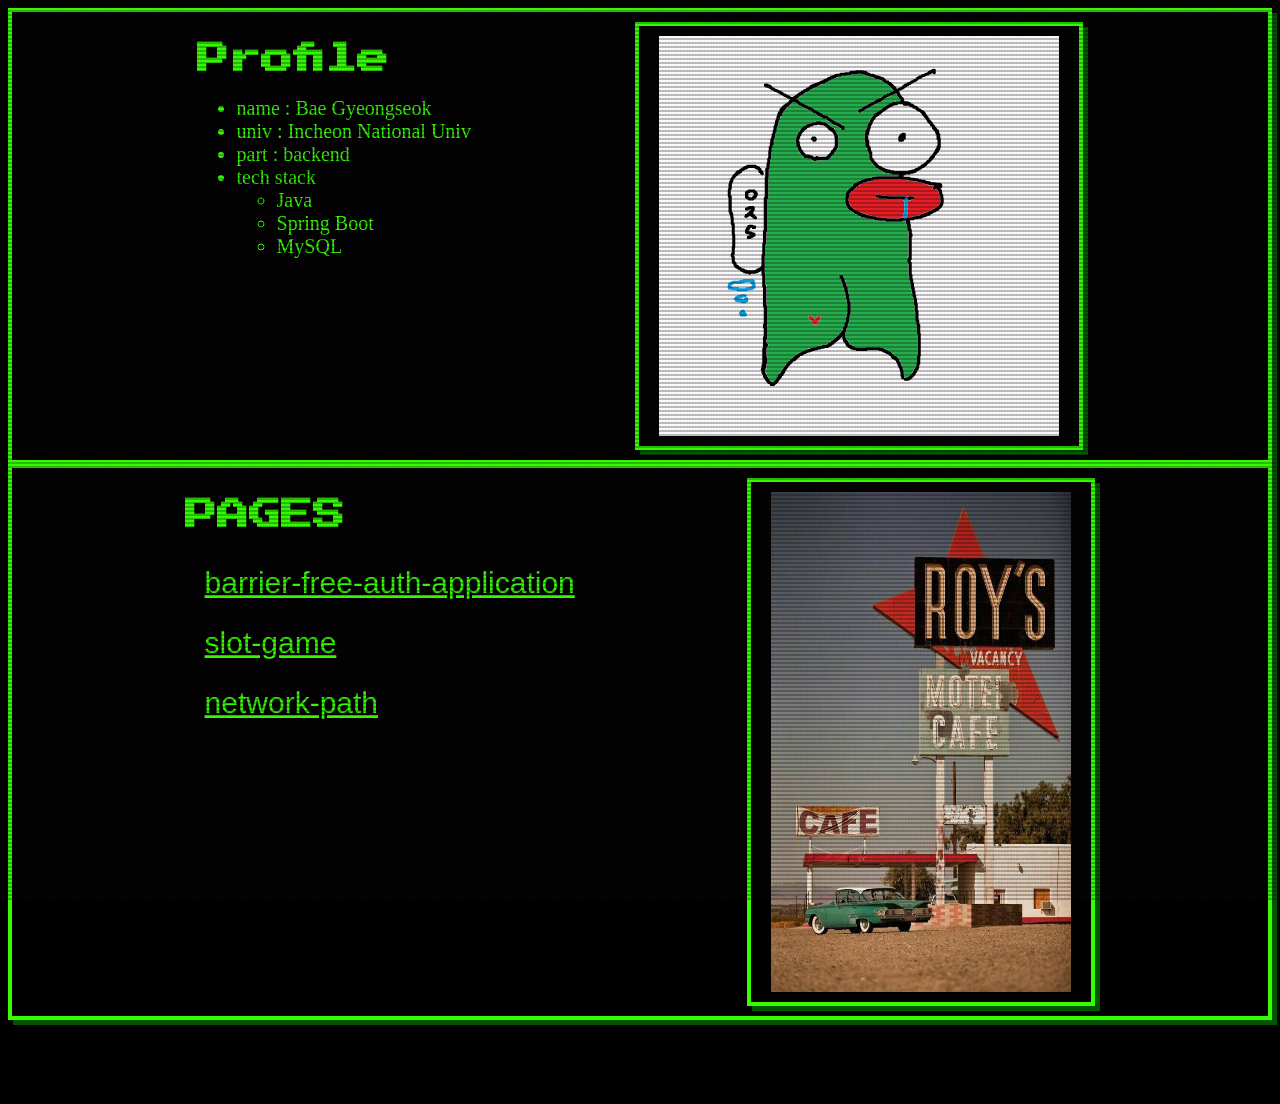
<file: index.html>
<!--
* name : Gyeongseok Bae
* student ID : 202201590
* date : 2026-4-4
*
* This is a main page for my profile.
* Theres links to subpages.
-->
<!DOCTYPE html>
<html lang="en">

<head>
    <meta charset="UTF-8">
    <link href="style.css" rel="stylesheet">
    <title>backstone's page</title>
</head>

<body class="container">
    <div class="horizon retro-block">
        <div>
            <h1>Profile</h1>
            <ul>
                <li>name : Bae Gyeongseok</li>
                <li>univ : Incheon National Univ</li>
                <li>part : backend</li>
                <li>tech stack</li>
                <ul>
                    <li>Java</li>
                    <li>Spring Boot</li>
                    <li>MySQL</li>
                </ul>
            </ul>
        </div>
        <img class="retro-block" src="./img/profile.png">
    </div>
    <div class="horizon retro-block">
        <div>
            <h1>PAGES</h1>
            <a class="retro-button" href="./barrier-free-auth-application.html">barrier-free-auth-application</a>
            <a class="retro-button" href="./slot-game.html">slot-game</a>
            <a class="retro-button" href="./network-path/network-path.html">network-path</a>
        </div>
        <img class="retro-block" src="./img/gas-station.jpeg" height="500px" width="300px">
    </div>

    <footer>
        <p>profile.png : https://github.com/settings/profile</p>
        <p>gas-station.jpeg : https://kr.pinterest.com/pin/4574037108880283/</p>
    </footer>
</body>

</html>
</file>
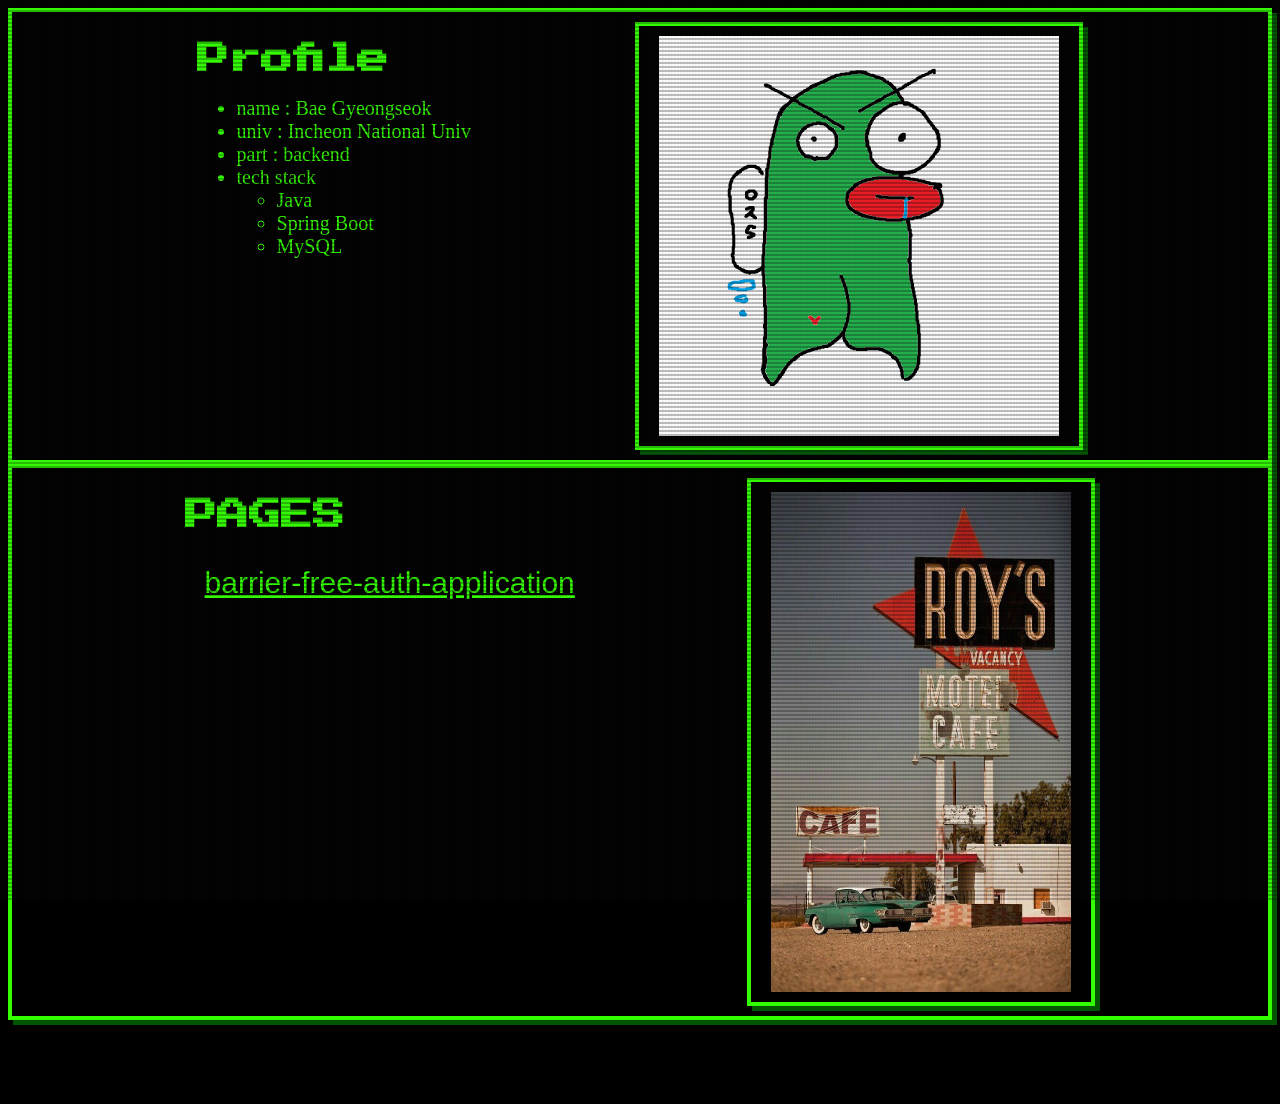
<file: about.html>
<!--
name : Gyeongseok Bae
student ID : 202201590
date : April 4, 2026
This is a main page for my profile.
Theres links to subpages.
-->
<!DOCTYPE html>
<html lang="en">

<head>
    <meta charset="UTF-8">
    <link href="style.css" rel="stylesheet">
    <title>backstone's page</title>
</head>

<body class="container">
    <div class="horizon retro-block">
        <div>
            <h1>Profile</h1>
            <ul>
                <li>name : Bae Gyeongseok</li>
                <li>univ : Incheon National Univ</li>
                <li>part : backend</li>
                <li>tech stack</li>
                <ul>
                    <li>Java</li>
                    <li>Spring Boot</li>
                    <li>MySQL</li>
                </ul>
            </ul>
        </div>
        <img class="retro-block" src="./img/profile.png">
    </div>
    <div class="horizon retro-block">
        <div>
            <h1>PAGES</h1>
            <a class="retro-button" href="./barrier-free-auth-application.html">barrier-free-auth-application</a>
        </div>
        <img class="retro-block" src="./img/gas-station.jpeg" height="500px" width="300px">
    </div>

    <footer>
        <p>profile.png : https://github.com/settings/profile</p>
        <p>gas-station.jpeg : https://kr.pinterest.com/pin/4574037108880283/</p>
    </footer>
</body>

</html>
</file>
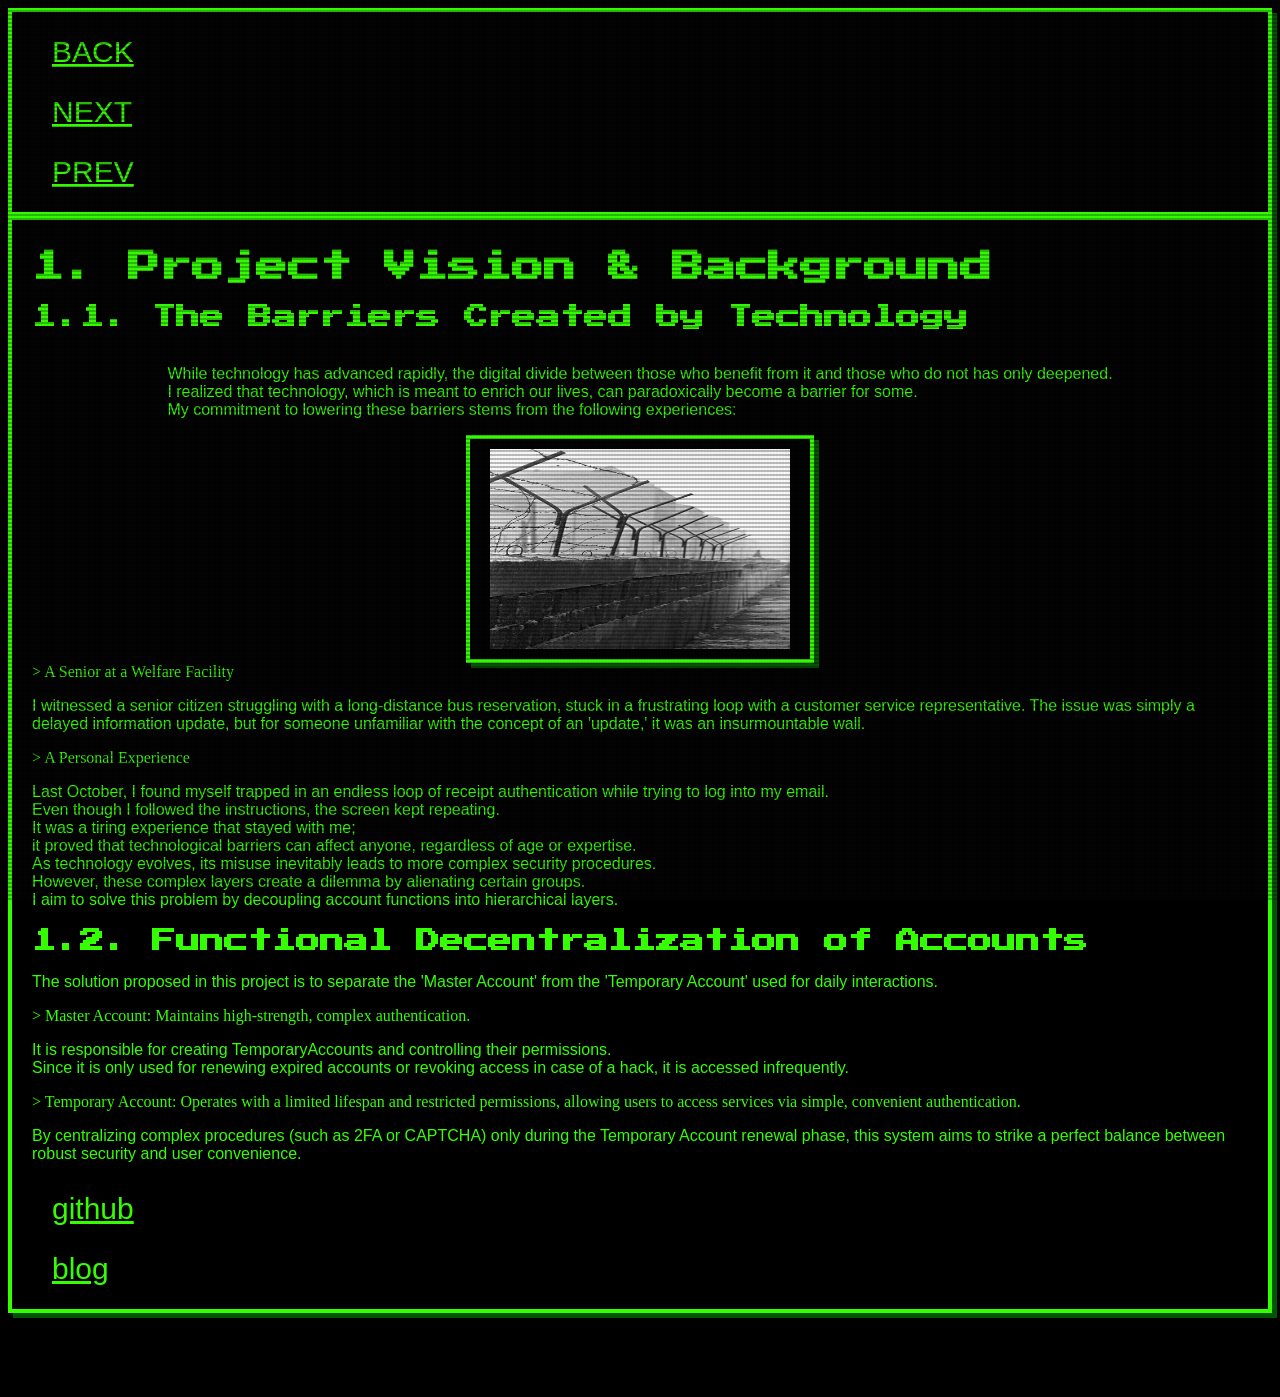
<file: barrier-free-auth-application.html>
<!--
* name : Gyeongseok Bae
* student ID : 202201590
* date : April 4, 2026
*
* This is a subpage, describe for "barrier-free-auth-application" project.
-->
<!DOCTYPE html>
<html lang="en">

<head>
    <meta charset="UTF-8">
    <link href="./style.css" rel="stylesheet">
    <title>barrier-free-auth-application page</title>
</head>

<body class="container">
    <div class="retro-block">
        <a class="retro-button" href="./index.html">BACK</a>
        <a class="retro-button" href="#">NEXT</a>
        <a class="retro-button" href="#">PREV</a>
    </div>
    <div class="retro-block">
        <h1>
            1. Project Vision & Background
        </h1>
        <h2>
            1.1. The Barriers Created by Technology
        </h2>
        <div class="horizon">
            <p>
                While technology has advanced rapidly, the digital divide between those who benefit from it and those
                who do
                not has only deepened.
                <br>I realized that technology, which is meant to enrich our lives, can paradoxically become a barrier
                for
                some.
                <br>My commitment to lowering these barriers stems from the following experiences:
            </p>
            <img class="retro-block" src="./img/barrier.jpeg" height="200px" width="300px">
        </div>

        > A Senior at a Welfare Facility
        <p>

            I witnessed a senior citizen struggling with a long-distance bus reservation, stuck in a frustrating
            loop with a customer service representative. The issue was simply a delayed information update, but for
            someone unfamiliar with the concept of an 'update,' it was an insurmountable wall.
        </p>

        > A Personal Experience
        <p>
            Last October, I found myself trapped in an endless loop of receipt authentication while trying to log
            into my email.
            <br>Even though I followed the instructions, the screen kept repeating.
            <br>It was a tiring experience that stayed with me;
            <br>it proved that technological barriers can affect anyone, regardless of age or expertise.
            <br>As technology evolves, its misuse inevitably leads to more complex security procedures.
            <br>However, these complex layers create a dilemma by alienating certain groups.
            <br>I aim to solve this problem by decoupling account functions into hierarchical layers.
        </p>
        <h2>
            1.2. Functional Decentralization of Accounts
        </h2>
        <p>
            The solution proposed in this project is to separate the 'Master Account' from the 'Temporary Account' used
            for
            daily interactions.
        </p>
        > Master Account: Maintains high-strength, complex authentication.
        <p>
            It is responsible for creating TemporaryAccounts and controlling their permissions.
            <br>Since it is only used for renewing expired accounts or revoking access in case of a hack, it is accessed
            infrequently.
        </p>
        > Temporary Account: Operates with a limited lifespan and restricted permissions, allowing users to access
        services via simple, convenient authentication.
        <p>
            By centralizing complex procedures (such as 2FA or CAPTCHA) only during the Temporary Account renewal phase,
            this system aims to strike a perfect balance between robust security and user convenience.
        </p>
        <a class="retro-button" href="https://github.com/backstone025/Barrier-Free-Auth">github</a>
        <a class="retro-button" href="https://velog.io/@backstone/series/barrier-free-auth-application">blog</a>
    </div>
    <footer>
        <p>contents :
            https://velog.io/@backstone/barrier-free-auth-application-01-%ED%94%84%EB%A1%9C%EC%A0%9D%ED%8A%B8-%EA%B5%AC%EC%83%81-ver-0.5
        </p>
        <p>barrier.jpeg : https://kr.pinterest.com/pin/68891069281138357/</p>
    </footer>
</body>

</html>
</file>
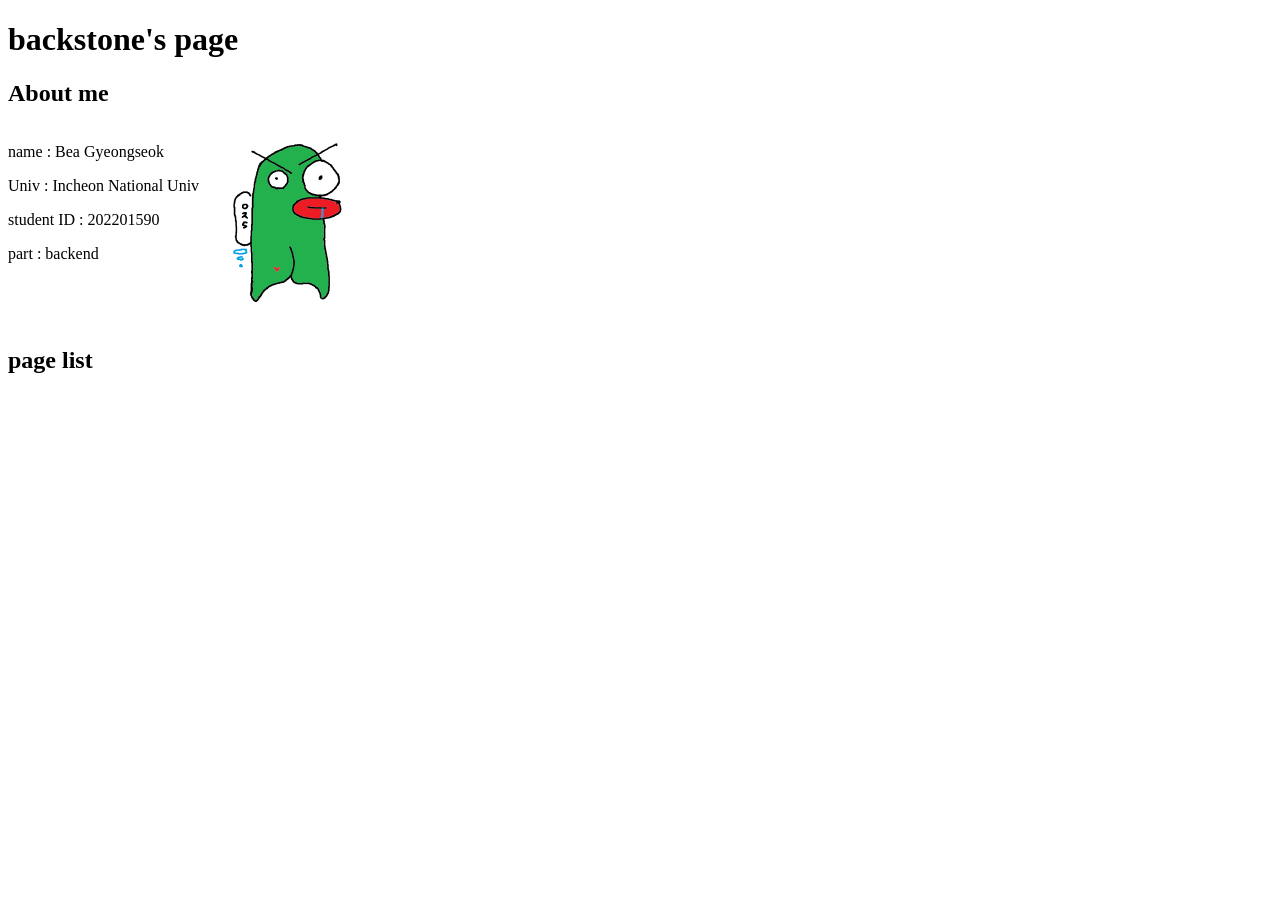
<file: main.html>
<!DOCTYPE html>
<html>

<head>
    <title>backstone's page</title>
    <link rel="stylesheet" href="main.css">
</head>

<body>
    <h1>backstone's page</h1>
    <h2>About me</h2>
    <div class="container">
        <div class="item">
            <p>name : Bea Gyeongseok</p>
            <p>Univ : Incheon National Univ</p>
            <p>student ID : 202201590</p>
            <p>part : backend</p>
        </div>
        <img class="profile_img" id="angrog" src="resources/angrog.png">
    </div>
    <h2>page list</h2>
</body>

</html>
</file>
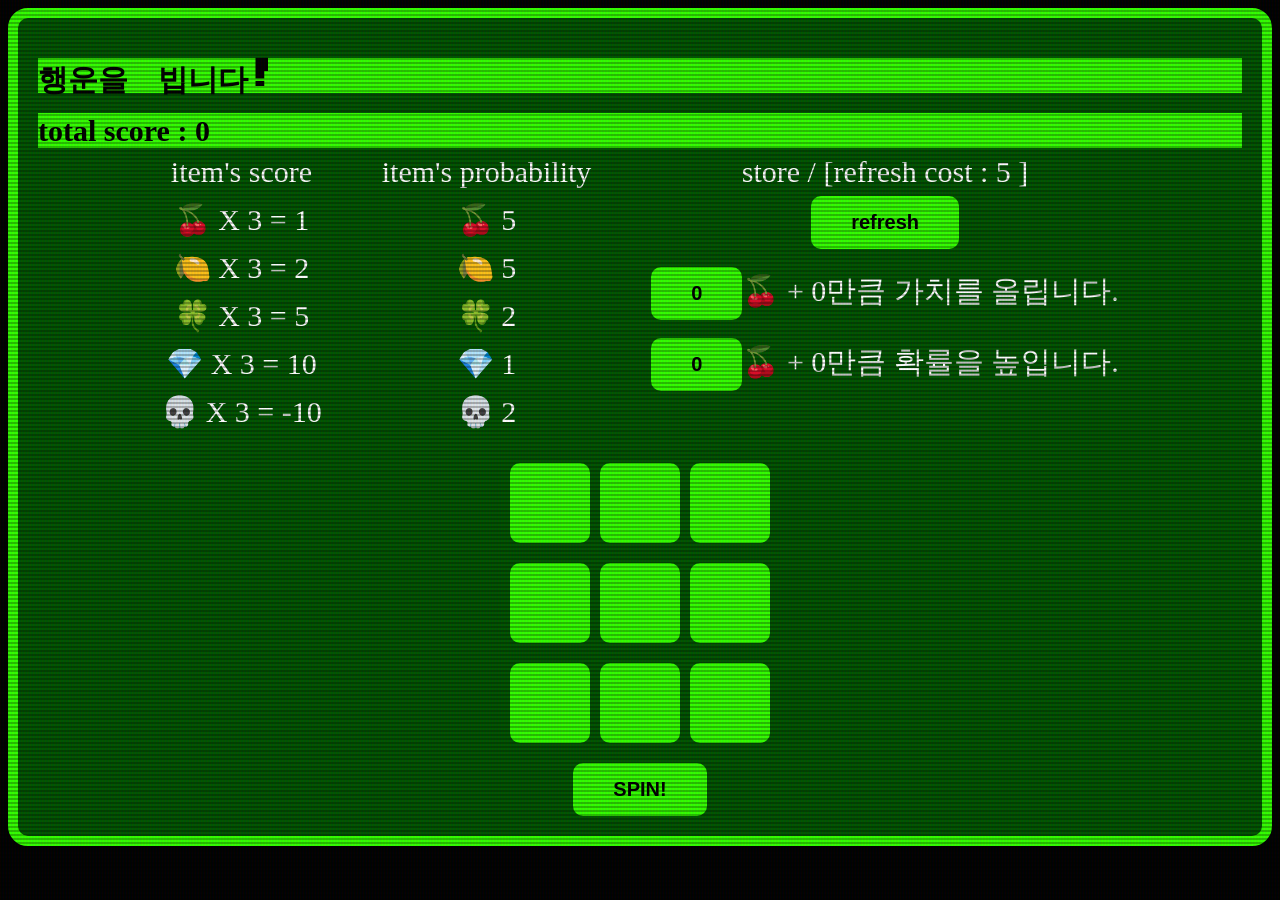
<file: slot-game.html>
<!--
* name : Bae gyeonseok
* date : 2026-4-17
* Section: IAB 6068
*
* 슬롯 머신의 구조 구현을 위해 필요한 html파일입니다.
-->

<!DOCTYPE html>
<html lang="ko">

<head>
    <meta charset="UTF-8">
    <link href="./style.css" rel="stylesheet">
    <link href="./slot-game-style.css" rel="stylesheet">
    <title>JS 슬롯머신</title>
</head>

<body class="container">
    <div class="slot-machine">
        <h1 class="result-box" id="result-text">행운을 빕니다!</h1>
        <div class="result-box" id="scoreBox"><span>total score :&nbsp;</span><span id="total-score">0</span></div>
        <div class="score-board">
            <div class="score-board-contents">
                <div class="score-row">item's score</div>
                <div class="score-row"><span>🍒 X 3 =&nbsp;</span><span id="item1-score">1</span></div>
                <div class="score-row"><span>🍋 X 3 =&nbsp;</span><span id="item2-score">2</span></div>
                <div class="score-row"><span>🍀 X 3 =&nbsp;</span><span id="item3-score">5</span></div>
                <div class="score-row"><span>💎 X 3 =&nbsp;</span><span id="item4-score">10</span></div>
                <div class="score-row"><span>💀 X 3 =&nbsp;</span><span id="item5-score">-10</span></div>
            </div>
            <div class="score-board-contents">
                <div class="score-row">item's probability</div>
                <div class="score-row"><span>🍒&nbsp;</span><span id="item1-num">5</span></div>
                <div class="score-row"><span>🍋&nbsp;</span><span id="item2-num">5</span></div>
                <div class="score-row"><span>🍀&nbsp;</span><span id="item3-num">2</span></div>
                <div class="score-row"><span>💎&nbsp;</span><span id="item4-num">1</span></div>
                <div class="score-row"><span>💀&nbsp;</span><span id="item5-num">2</span></div>
            </div>
            <div class="score-board-contents">
                <div class="score-row">store / [refresh cost :&nbsp<span id="store-cost">5</span>&nbsp]</div>
                <button id="refresh-btn">refresh</button>
                <br>
                <div class="score-row"><button id="sct-btn">0</button><span id="sct-item">🍒</span>&nbsp<span
                        id="sct-op">+</span>&nbsp<span id="sct-value">0</span>만큼
                    가치를
                    올립니다.</div>
                <br>
                <div class="score-row"><button id="pbt-btn">0</button><span id="pbt-item">🍒</span>&nbsp<span
                        id="pbt-op">+</span>&nbsp<span id="pbt-value">0</span>만큼
                    확률을
                    높입니다.</div>
            </div>
        </div>
        <div class="reels">
            <div class="reel">
                <div class="reel-inner" id="reel11"></div>
            </div>
            <div class="reel">
                <div class="reel-inner" id="reel12"></div>
            </div>
            <div class="reel">
                <div class="reel-inner" id="reel13"></div>
            </div>
        </div>
        <div class="reels">
            <div class="reel">
                <div class="reel-inner" id="reel21"></div>
            </div>
            <div class="reel">
                <div class="reel-inner" id="reel22"></div>
            </div>
            <div class="reel">
                <div class="reel-inner" id="reel23"></div>
            </div>
        </div>
        <div class="reels">
            <div class="reel">
                <div class="reel-inner" id="reel31"></div>
            </div>
            <div class="reel">
                <div class="reel-inner" id="reel32"></div>
            </div>
            <div class="reel">
                <div class="reel-inner" id="reel33"></div>
            </div>
        </div>
        <button id="spin-btn">SPIN!</button>
    </div>
    <script src="./slot-game.js"></script>
</body>

</html>
</file>
<file: style.css>
/**
* name : Gyeongseok Bae
* student ID : 202201590
* date : 2026-4-4
*
* This is a css file, describe for "index" and it's subproject.
*/

@import url('https://fonts.googleapis.com/css2?family=DotGothic16&family=Pixelify+Sans:wght@400..700&family=Press+Start+2P&family=Silkscreen:wght@400;700&family=VT323&display=swap');

.container {
    background-color: #000;
}

.container:before {
    content: " ";
    display: block;
    position: fixed;
    top: 0;
    left: 0;
    bottom: 0;
    right: 0;
    background: linear-gradient(rgba(18, 16, 16, 0) 50%,
            rgba(0, 0, 0, 0.25) 50%),
        linear-gradient(90deg,
            rgba(255, 0, 0, 0.06),
            rgba(0, 255, 0, 0.02),
            rgba(0, 0, 255, 0.06));
    z-index: 9999;
    background-size: 100% 4px, 3px 100%;
    pointer-events: none;
}

.horizon {
    display: flex;
    flex-wrap: wrap;
    justify-content: space-evenly;
    flex-shrink: 0;
}

.retro-block {
    background-color: #000;
    color: #33ff00;
    padding: 10px 20px;
    border: 4px solid #33ff00;
    box-shadow: 5px 5px 0px #005500;
}

h1,
h2 {
    font-family: 'Press Start 2P';
}

p {
    font-family: Arial, Helvetica, sans-serif;
}

div>ul {
    font-size: 20px;
}

.retro-button {
    display: flex;
    font-family: Arial, Helvetica, sans-serif;
    background-color: #000;
    color: #33ff00;
    padding: 10px 20px;
    height: 40px;
    box-shadow: 0px 0px 0px;
    align-items: center;
    font-size: 30px;
}

.retro-button:hover {
    background-color: #33ff00;
    color: #000;
    cursor: pointer;
}
</file>
<file: main.css>
.container {
    display: flex;
}

.items {
    padding: 20px;
}

.profile_img {
    float: left;
    height: 200px;
    width: 200px;
}
</file>
<file: slot-game-style.css>
/**
 * name : Bae gyeonseok
 * date : 2026-4-17
 * Section: IAB 6068
 * 
 * 슬롯 머신을 꾸미기 위해 필요한 css파일입니다.
 */
.result-box {
    display: flex;
    flex-direction: row;
    align-items: center;
    width: 100%;
    background-color: #33ff00;
    font-weight: bold;
    font-size: 30px;
    line-height: 35px;
    color: #000;
}

.slot-machine {
    display: flex;
    flex-direction: column;
    align-items: center;
    background: #005500;
    padding: 20px;
    border: 10px solid #33ff00;
    border-radius: 20px;
    box-shadow: 0 0 20px rgba(0, 0, 0, 0.5);
}

.score-board {
    display: flex;
    flex-direction: row;
    align-items: center;
    justify-content: flex-start;
}

.score-board-contents {
    display: flex;
    flex-direction: column;
    align-items: center;
    min-height: 35vh;
    margin-left: 30px;
    margin-right: 30px;
}

.score-row {
    display: flex;
    flex-direction: row;
    font-size: 30px;
    line-height: 48px;
    color: #fff;
}

.reels {
    display: flex;
    gap: 10px;
    margin-bottom: 20px;
}

/* 각 릴의 창 크기 설정 (하나의 이모지만 보이게) */
.reel {
    width: 80px;
    height: 80px;
    background: #33ff00;
    border-radius: 10px;
    overflow: hidden;
    /* 영역 밖으로 나가는 이모지는 숨김 */
    text-align: center;
    font-size: 50px;
    line-height: 80px;
}

/* 슬롯 내부 아이템 리스트 */
.reel-inner {
    display: flex;
    flex-direction: column;
    transition: transform 1.5s cubic-bezier(0.2, 0, 0.2, 1);
    /* 부드럽게 멈추는 효과 */
}

button {
    padding: 15px 40px;
    font-size: 20px;
    font-weight: bold;
    background: #33ff00;
    color: #000;
    border: none;
    border-radius: 10px;
    cursor: pointer;
    transition: 0.2s;
}

button:active {
    transform: scale(0.95);
}

button:disabled {
    background: #007700;
    color: #000;
    cursor: not-allowed;
}
</file>
